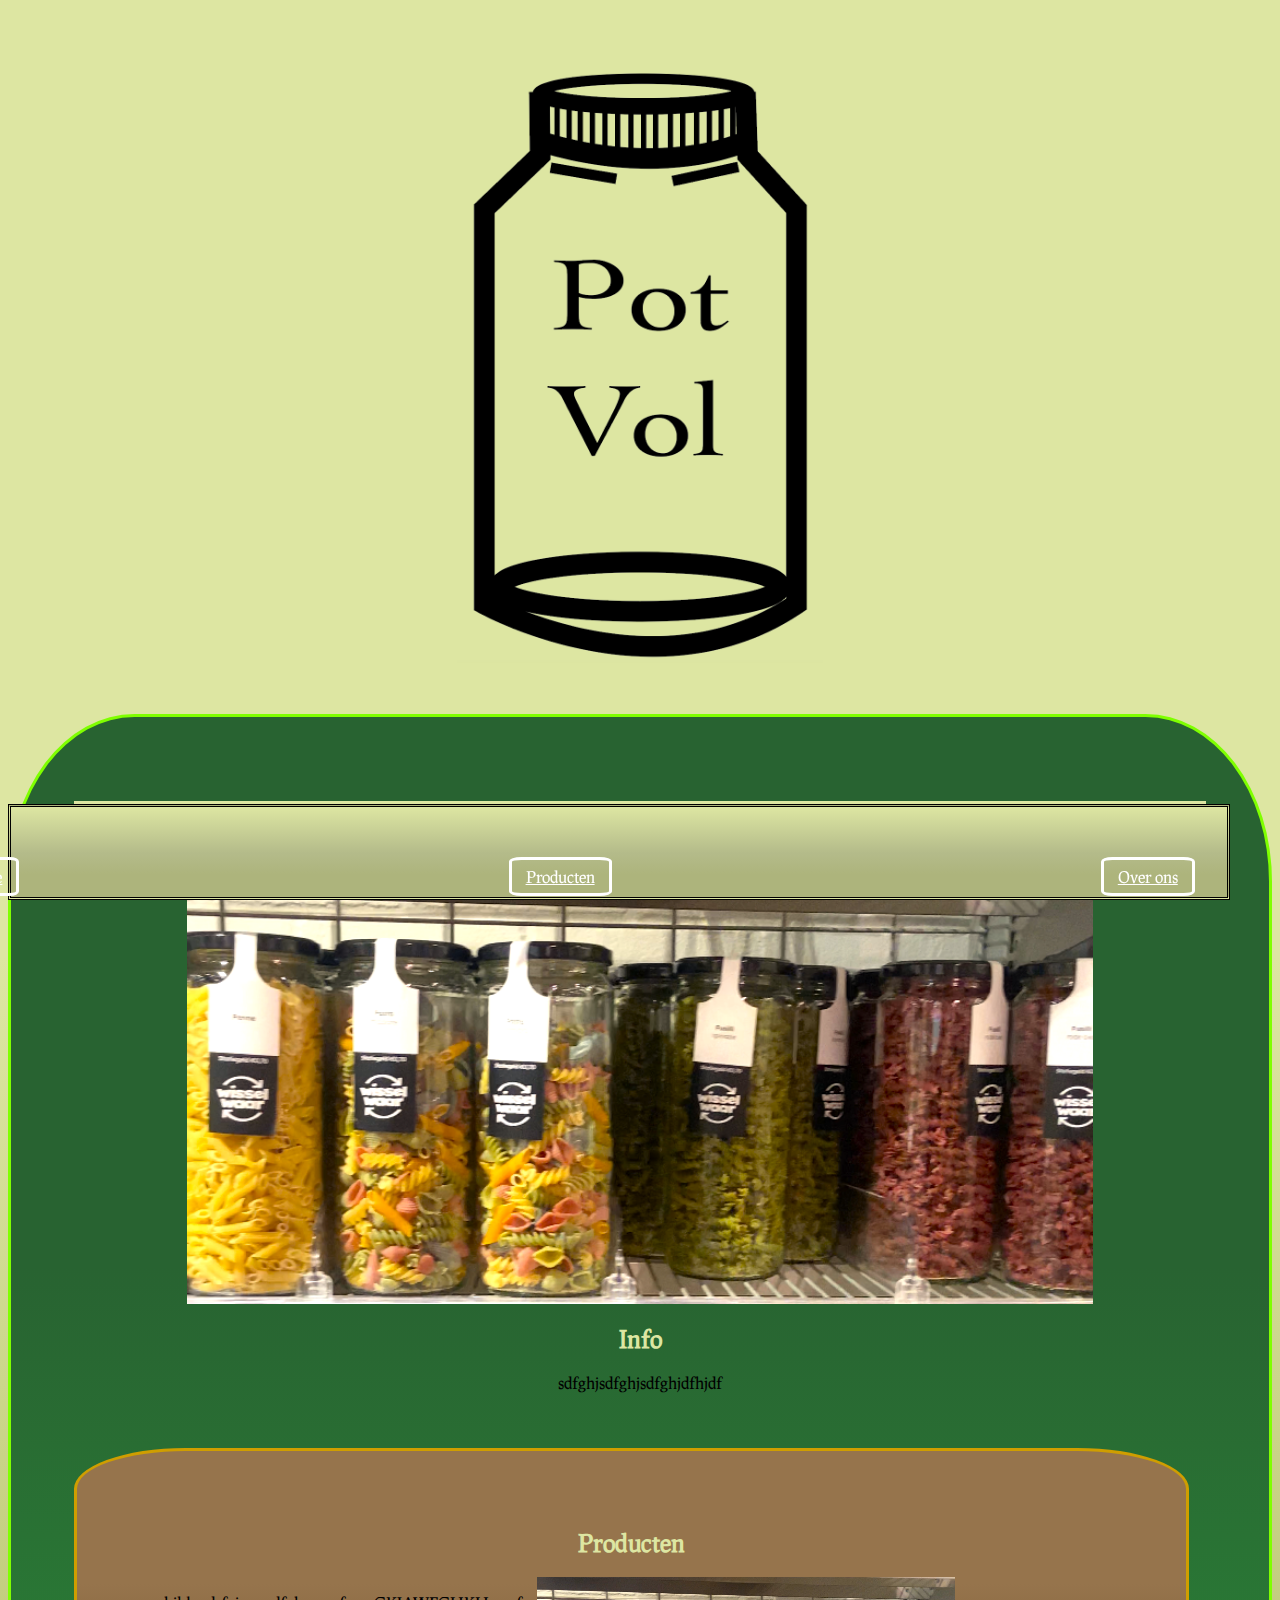
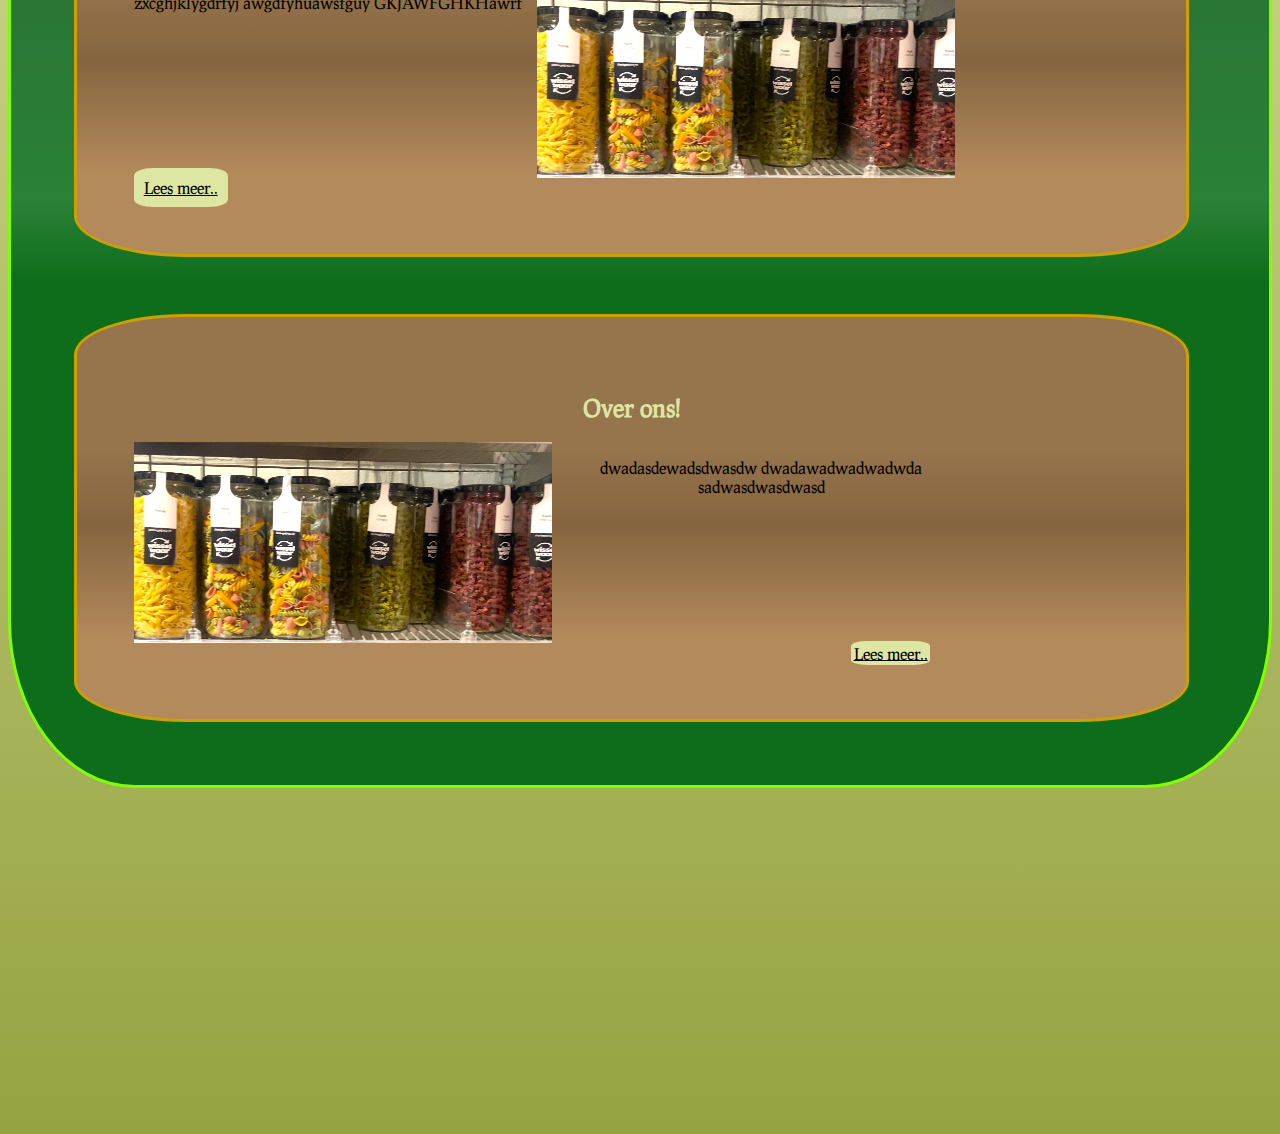
<file: index.html>
<!DOCTYPE html>
<html lang="en">
<head>
    <meta charset="UTF-8">
    <meta name="viewport" content="width=device-width, initial-scale=1.0">
    <title>POTVOL</title>
    <link rel="stylesheet" href="style.css">
</head>
<body>
    <header>
        <img src="img/Scherm_afbeelding 2024-10-23 om 16.59.22.png" alt="logo">
    </header>
    <main>
        <h1>Welkom op POTVOL</h1>
        <img src="img/IMG_2503.PNG" alt="Schermafbeelding">
        <h2>Info</h2>
        <p>sdfghjsdfghjsdfghjdfhjdf</p>
        <article>
            <h2>Producten</h2>
            <section>
                <div class="producten"><p>
                    zxcghjklygdrfyj
                    awgdfyhuawsfguy
                    GKJAWFGHKHawrf
                    </p>
                    <img src="img/IMG_2503.PNG" alt="IMG_2503">
                </div>
            </section>
            <a href="producten.html">Lees meer..</a>
        </article>
        <article>
            <h2>Over ons!</h2>
            <section>
                <div class="Overons">
                    <img src="img/IMG_2503.PNG" alt="IMG_2503">
                    <p>
                    dwadasdewadsdwasdw
                    dwadawadwadwadwda
                    sadwasdwasdwasd
                    </p>
                </div>
            </section>
            <div class="leesmeer">
                <a href="overons.html">Lees meer..</a>
            </div>
        </article>
    </main>
    <footer>
        <nav>
            <ul>
                <li><a href="index.html">Home</a></li>
                <li><a href="producten.html">Producten</a></li>
                <li><a href="overons.html">Over ons</a></li>
            </ul>
        </nav>
    </footer>
</body>
</html>
</file>
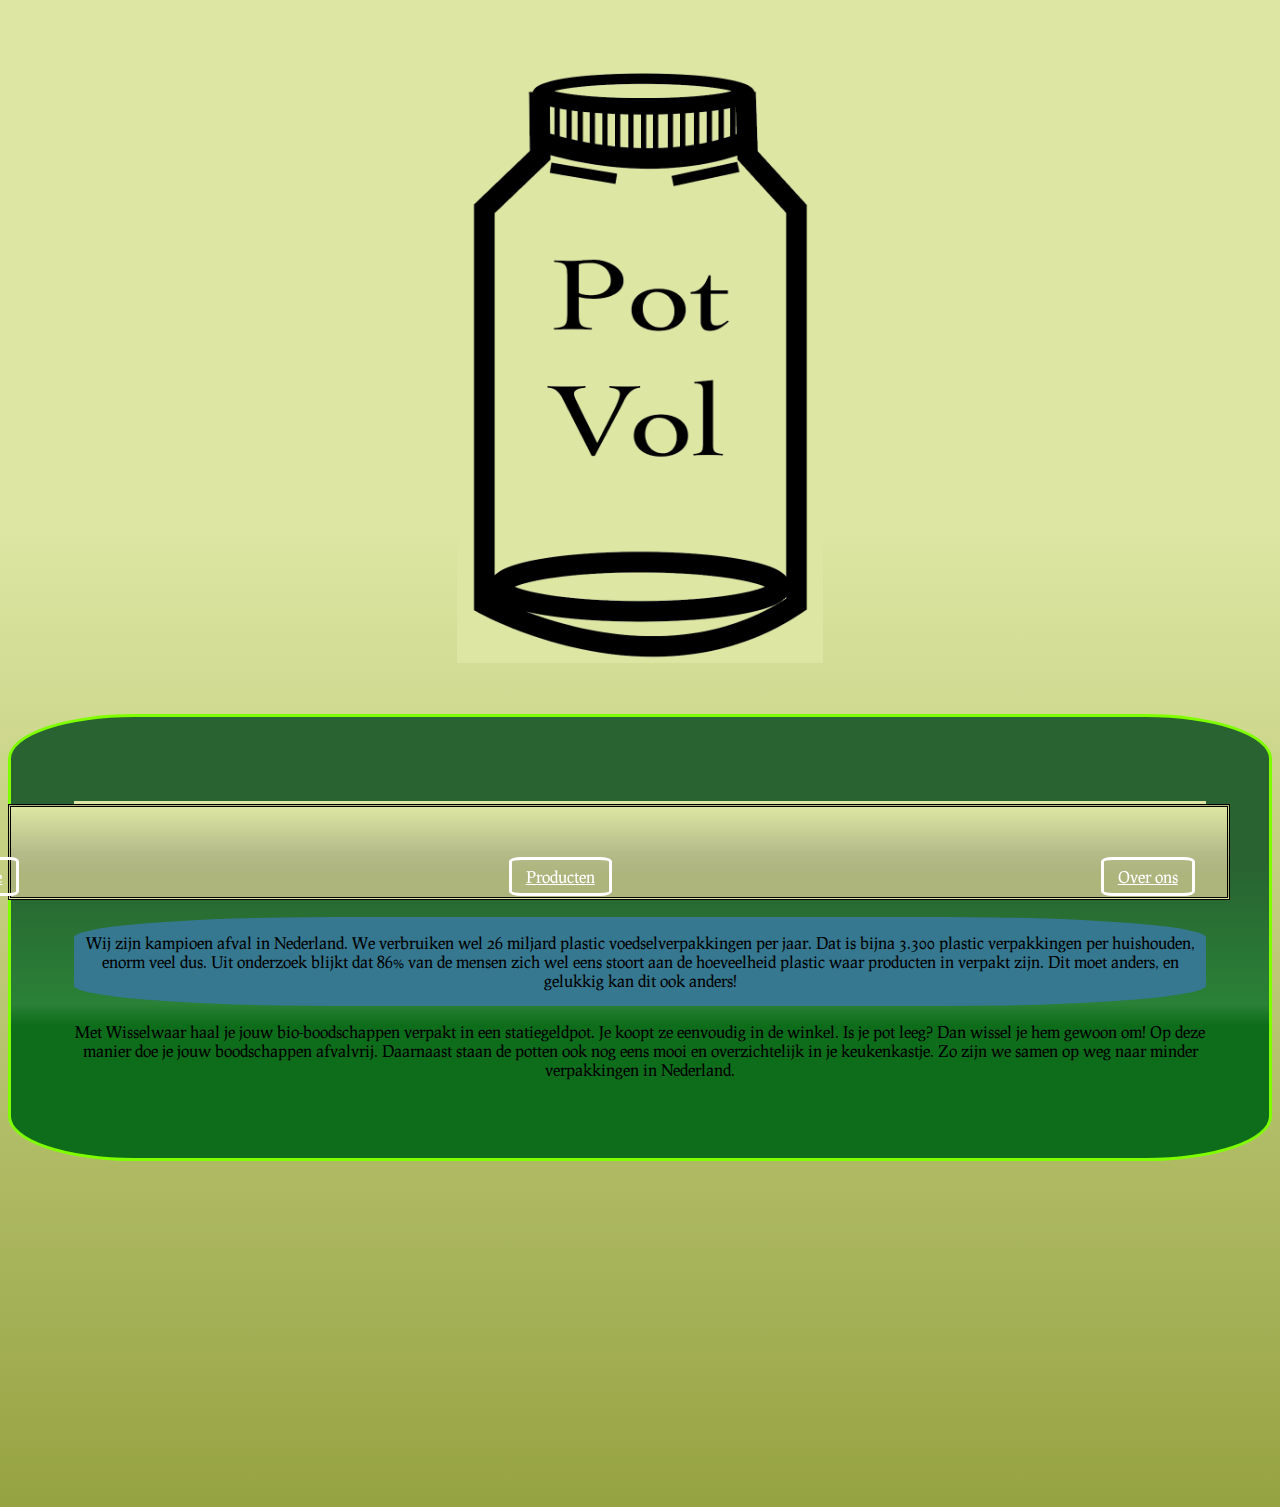
<file: overons.html>
<!DOCTYPE html>
<html lang="en">
<head>
    <meta charset="UTF-8">
    <meta name="viewport" content="width=device-width, initial-scale=1.0">
    <title>POTVOL</title>
    <link rel="stylesheet" href="style.css">
</head>
<body>
    <header>
        <img src="img/Scherm_afbeelding 2024-10-23 om 16.59.22.png" alt="logo">
    </header>
    <main>
        <h1>Welkom op POTVOL</h1>
        <h2>Over ons</h2>
        <section>
            <div class="wisselwaar">
                <p>Wij zijn kampioen afval in Nederland. We verbruiken wel 26 miljard plastic voedselverpakkingen per jaar. Dat is bijna 3.300 plastic verpakkingen per huishouden, enorm veel dus. Uit onderzoek blijkt dat 86% van de mensen zich wel eens stoort aan de hoeveelheid plastic waar producten in verpakt zijn. Dit moet anders, en gelukkig kan dit ook anders!</p>
            </div>
            <div class="doel">
                <p> Met Wisselwaar haal je jouw bio-boodschappen verpakt in een statiegeldpot. Je koopt ze eenvoudig in de winkel. Is je pot leeg? Dan wissel je hem gewoon om! Op deze manier doe je jouw boodschappen afvalvrij. Daarnaast staan de potten ook nog eens mooi en overzichtelijk in je keukenkastje. Zo zijn we samen op weg naar minder verpakkingen in Nederland.</p>
            </div>
        </section>
    </main>
    <footer>
        <nav>
            <ul>
                <li><a href="index.html">Home</a></li>
                <li><a href="producten.html">Producten</a></li>
                <li><a href="overons.html">Over ons</a></li>
            </ul>
        </nav>
    </footer>
</body>
</html>
</file>
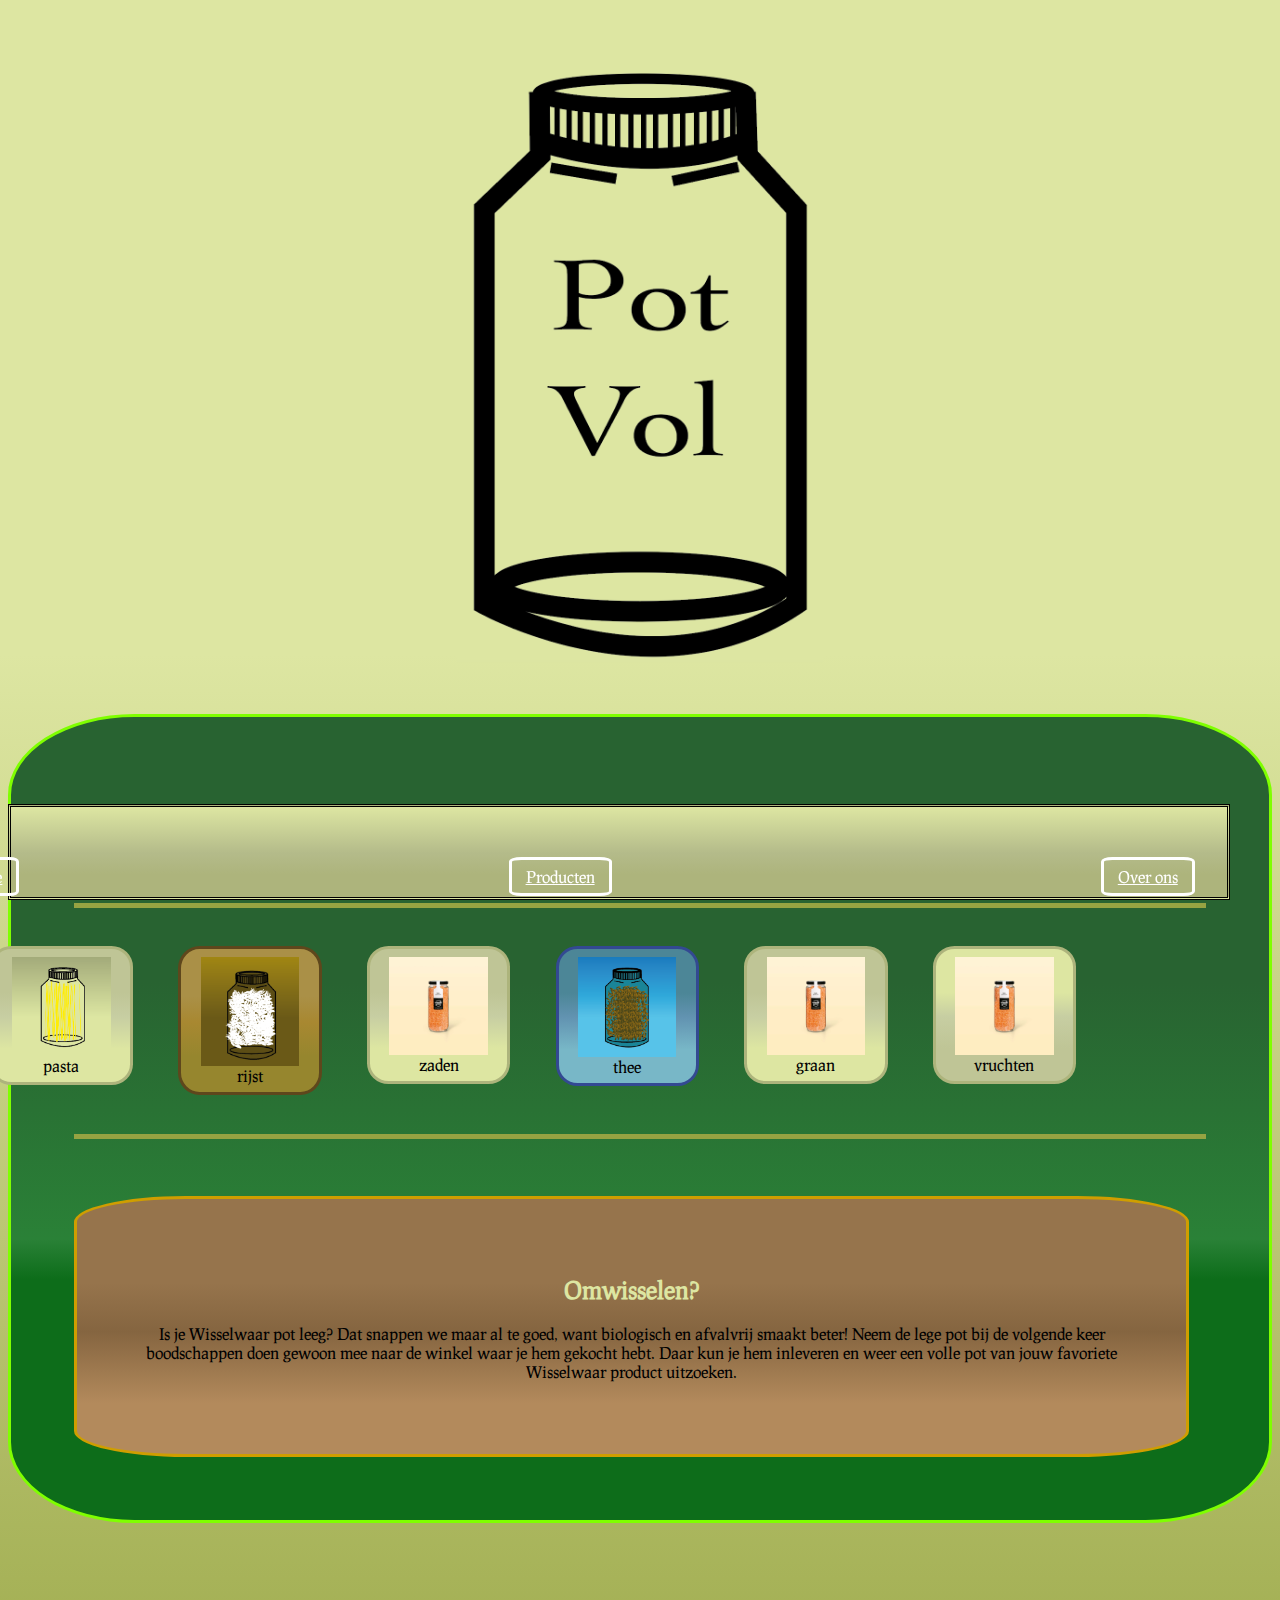
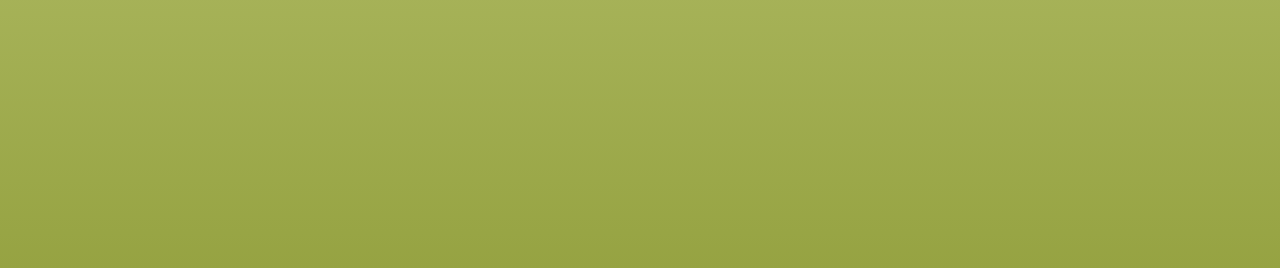
<file: producten.html>
<!DOCTYPE html>
<html lang="en">
<head>
    <meta charset="UTF-8">
    <meta name="viewport" content="width=device-width, initial-scale=1.0">
    <title>POTVOL</title>
    <link rel="stylesheet" href="style.css">
</head>
<body>
    <header>
        <img src="img/Scherm_afbeelding 2024-10-23 om 16.59.22.png" alt="logo">
    </header>
    <main>
        <h2>Producten</h2>
            <p>Met Wisselwaar zijn jouw bio boodschappen afvalvrij verpakt. In glazen statiegeldpotten vind je jouw bio basics en onderscheidende toppers, bijvoorbeeld rijst, granola en peulvruchten. En is je pot op? Dan wissel je 'm gewoon weer in!</p>
            <div class="productenlijst">
                <nav>
                    <ul>
                        <li><div class="pasta">
                            <a href="https://wisselwaar.nl/producten/"><img src="img/Schermafbeelding 2024-11-06 154115.png" alt="potje"></a>
                            pasta
                        </div></li>
                        <li><div class="rijst">
                            <a href="https://wisselwaar.nl/producten/"><img src="img/Schermafbeelding 2024-11-06 161843.png" alt="potje"></a>
                            rijst
                        </div></li>
                        <li><div class="zaden">
                            <a href="https://wisselwaar.nl/producten/"><img src="img/rode_splitlinzen-1024x1024.jpg" alt="potje"></a>
                            zaden
                        </div></li>
                        <li><div class="thee">
                            <a href="https://wisselwaar.nl/producten/"><img src="img/Schermafbeelding 2024-11-06 155459.png" alt="potje"></a>
                            thee
                        </div></li>
                        <li><div class="graan">
                            <a href="https://wisselwaar.nl/producten/"><img src="img/rode_splitlinzen-1024x1024.jpg" alt="potje"></a>
                            graan
                        </div></li>
                        <li><div class="vruchten">
                            <a href="https://wisselwaar.nl/producten/"><img src="img/rode_splitlinzen-1024x1024.jpg" alt="potje"></a>
                            vruchten
                        </div></li>
                    </ul>
                </nav>
            </div>
            <article>
                <h2>Omwisselen?</h2>
                <p>Is je Wisselwaar pot leeg? Dat snappen we maar al te goed, want biologisch en afvalvrij smaakt beter! Neem de lege pot bij de volgende keer boodschappen doen gewoon mee naar de winkel waar je hem gekocht hebt. Daar kun je hem inleveren en weer een volle pot van jouw favoriete Wisselwaar product uitzoeken.</p>
            </article>
    </main>
    <footer>
        <nav>
            <ul>
                <li><a href="index.html">Home</a></li>
                <li><a href="producten.html">Producten</a></li>
                <li><a href="overons.html">Over ons</a></li>
            </ul>
        </nav>
    </footer>
</body>
</html>
</file>
<file: style.css>
body{
    background: linear-gradient(#dde6a2 35%, #96a342);
    font-family: myFirstFont;
    margin-bottom: 27%;
}
footer nav{
    width: 88.5%;
    margin-top: 13%;
}
footer nav ul{
    display: flex;
    justify-content: space-between;
    margin: -10%;
}
footer nav ul li{
    padding: 7px 14px;
    border-style: solid;
    border-color: white;
    border-radius: 12%;
    list-style-type: none;
    transition: 0.5s;
}
footer nav ul li a{
    color:white; 
    transition: 0.25s;
}
footer nav ul li a:hover{
color: #000000;
}
footer nav ul li:hover{
    background-color: #dde6a2;
    border-color: #0d6d1a;
    transform: scale(1.12);
}
main p{
    text-align: center;
}
header img{
    display: flex;
    margin: 0 auto;
    width: 29%;
    padding: 4%;
}
main{
    border-radius: 10%;
    background: linear-gradient(#286331 33%,#2a8137 65%,#0d6d1a 70%);
    padding: 5%;
    border-style: solid;
    border-color: chartreuse;
}
main h1{
    border-top-style: solid;
    border-bottom-style: solid;
    text-align: center;
    color: #dde6a2;
}
main img{
    display: flex;
    margin: 0 auto;
    width: 80%;
}
main h2{
    text-align: center;
    color: #dde6a2;
}
footer{
    height: 10%;
    width: 95%;
    background: linear-gradient(#dde6a2 0%,#b4bb8a 51%,#adb47c 75%);
    color: #000000;
    border-style:double;
    position: fixed;
    bottom: 0%;
}
main section .producten img{
    width: 50%;
}
main section .Overons img{
    width: 50%;
}
main section{
    text-align: center;
}
article{
    background: linear-gradient(#96744c 33%, #856540 52%, #b38a5c 80%);
    margin-top: 5%;
    padding: 5%;
    width: 88%;
    border-radius: 10%;
    border-style:solid;
    border-color: #CF9E00;
}
article img{
    width: 50%;
}
article section .producten,.Overons{
    display: flex;
    width: 84%;
}
article a{
    background-color:#dde6a2;
    color: black;
    border-radius: 20%;
    transition: 0.3s;
    padding: 1%;
}
article a:hover{
    background-color: #4c9255;
    border-style: solid;
    border-color: #215529;
}
@font-face {
    font-family: myFirstFont;
    src: url(fonts/Prociono-Regular.ttf);
}
.leesmeer{
    margin-left: 72%
}
.productenlijst{
    border-color: #96a342;
    border-bottom-style: solid;
    border-top-style: solid;
    border-top-width: 5px;
    border-bottom-width: 5px;
}
.productenlijst nav ul{
    display: flex;
    flex-wrap: wrap;
    margin-left: -13%;
    width: 100%;
}
.productenlijst nav ul> li{
    flex: 1 1 80px;
    padding: 2%;
}
.productenlijst nav ul li{
    list-style-type: none;
    transition: 0.5s;
}
.productenlijst nav ul li:hover{
    transform: scale(1.31);
    border-color: #286331;
}
.pasta{
    border-color: #adb47c;
    border-style: solid;
    border-radius: 15%;
    padding: 5%;
    background: linear-gradient(#bfc596 33%,#c7cea2 51%,#dde6a2 75%);
    text-align: center;
    transition: 0.3s;
}
.pasta:hover{
    border-color: #768f47;
}
.rijst{
    border-color: #5e471c;
    border-style: solid;
    border-radius: 15%;
    padding: 5%;
    background: linear-gradient(#aa9047 33%,#a88831 51%,#96862e 75%);
    text-align: center;
    transition: 0.3s;
}
.rijst:hover{
    border-color: #35903a;
}
.zaden{
    border-color: #adb47c;
    border-style: solid;
    border-radius: 15%;
    padding: 5%;
    background: linear-gradient(#bfc596 33%,#c7cea2 51%,#dde6a2 75%);
    text-align: center;
    transition: 0.3s;
}
.thee{
    border-color: #334992;
    border-style: solid;
    border-radius: 15%;
    padding: 5%;
    background: linear-gradient(#4c8697 33%,#6293b1 51%,#78b7c7 75%);
    text-align: center;
    transition: 0.3s;
}
.graan{
    border-color: #adb47c;
    border-style: solid;
    border-radius: 15%;
    padding: 5%;
    background: linear-gradient(#bfc596 33%,#c7cea2 51%,#dde6a2 75%);
    text-align: center;
    transition: 0.3s;
}
.vruchten{
    border-color: #adb47c;
    border-style: solid;
    border-radius: 15%;
    padding: 5%;
    background: linear-gradient(#dde6a2 33%,#c7cea2 51%,#bfc596 75%);
    text-align: center;
    transition: 0.3s;
}
main section .wisselwaar{
    background-color: #357890;
    border-radius: 23%;
    display: flex;
}
</file>
